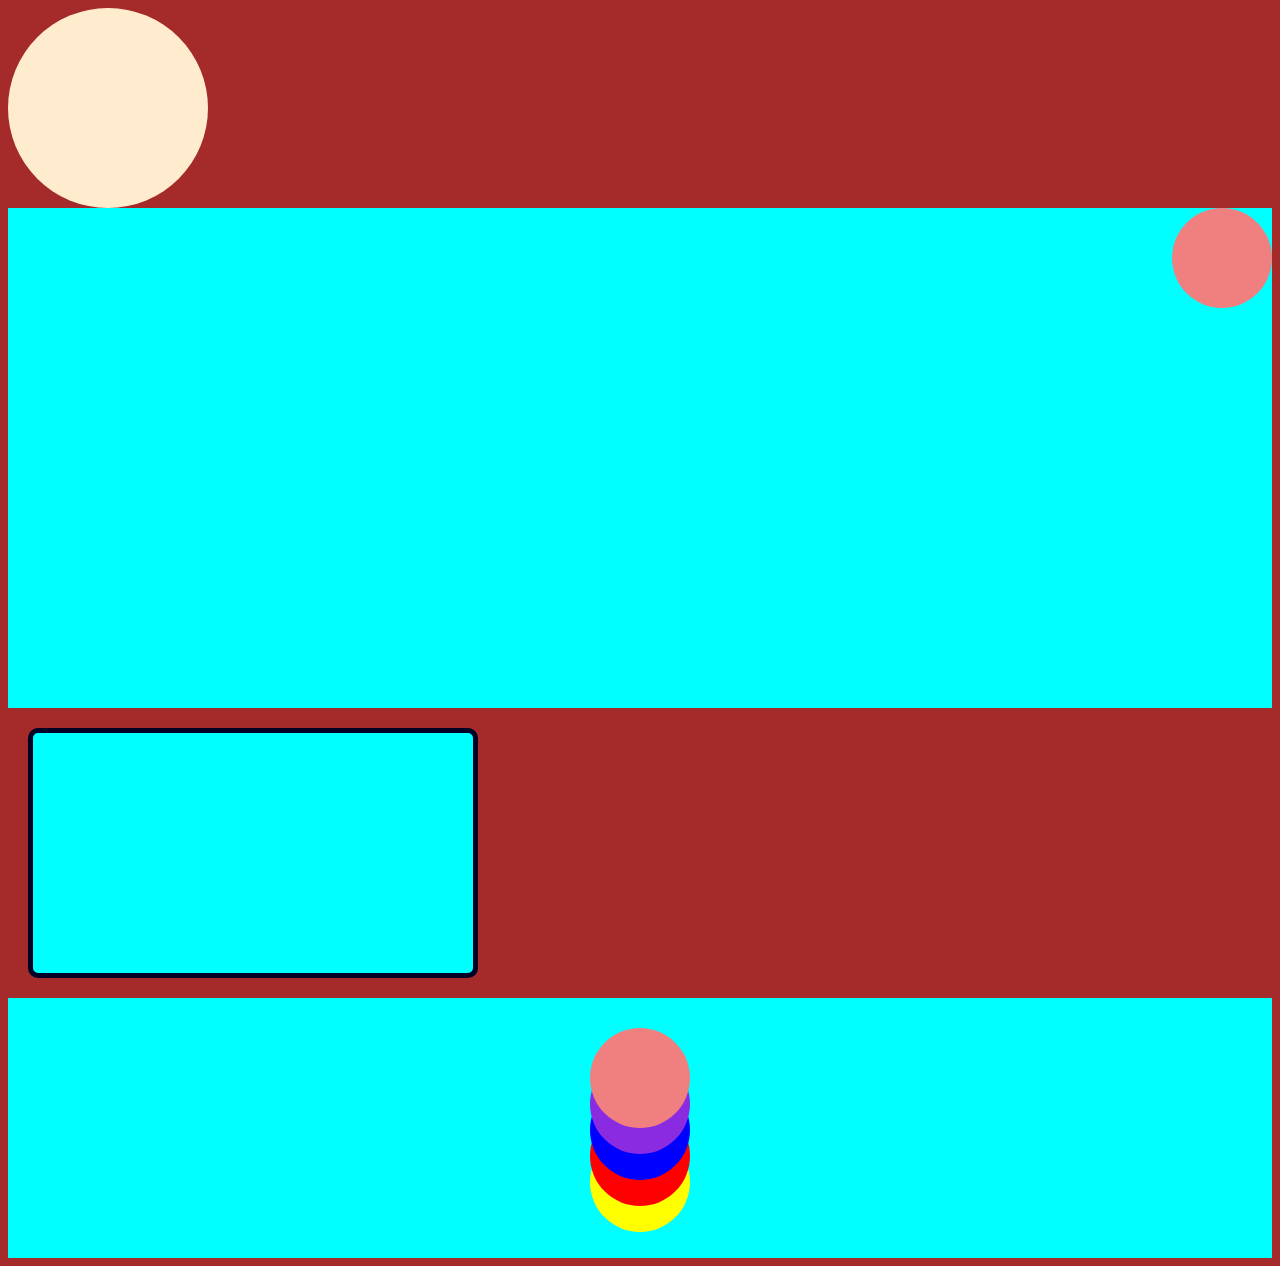
<file: pop_quiz/index.html>
<!DOCTYPE html>
<html lang="en">

<head>
    <link rel="stylesheet" href="./src/quiz-style.css">
    <meta charset="UTF-8">
    <meta http-equiv="X-UA-Compatible" content="IE=edge">
    <meta name="viewport" content="width=device-width, initial-scale=1.0">
    <title>Pop Quiz</title>
</head>

<body>

    <div class="circle"></div>
    <div class="parent">
        <div class="child"></div>
    </div>

    <div class="display" >
    </div>

    <container>
        <div class="one-circle"></div>
        <div class="two-circle"></div>
        <div class="three-circle"></div>
        <div class="four-circle"></div>
        <div class="five-circle"></div>
    </container>


    <script src="app.js"></script>
</body>

</html>
</file>
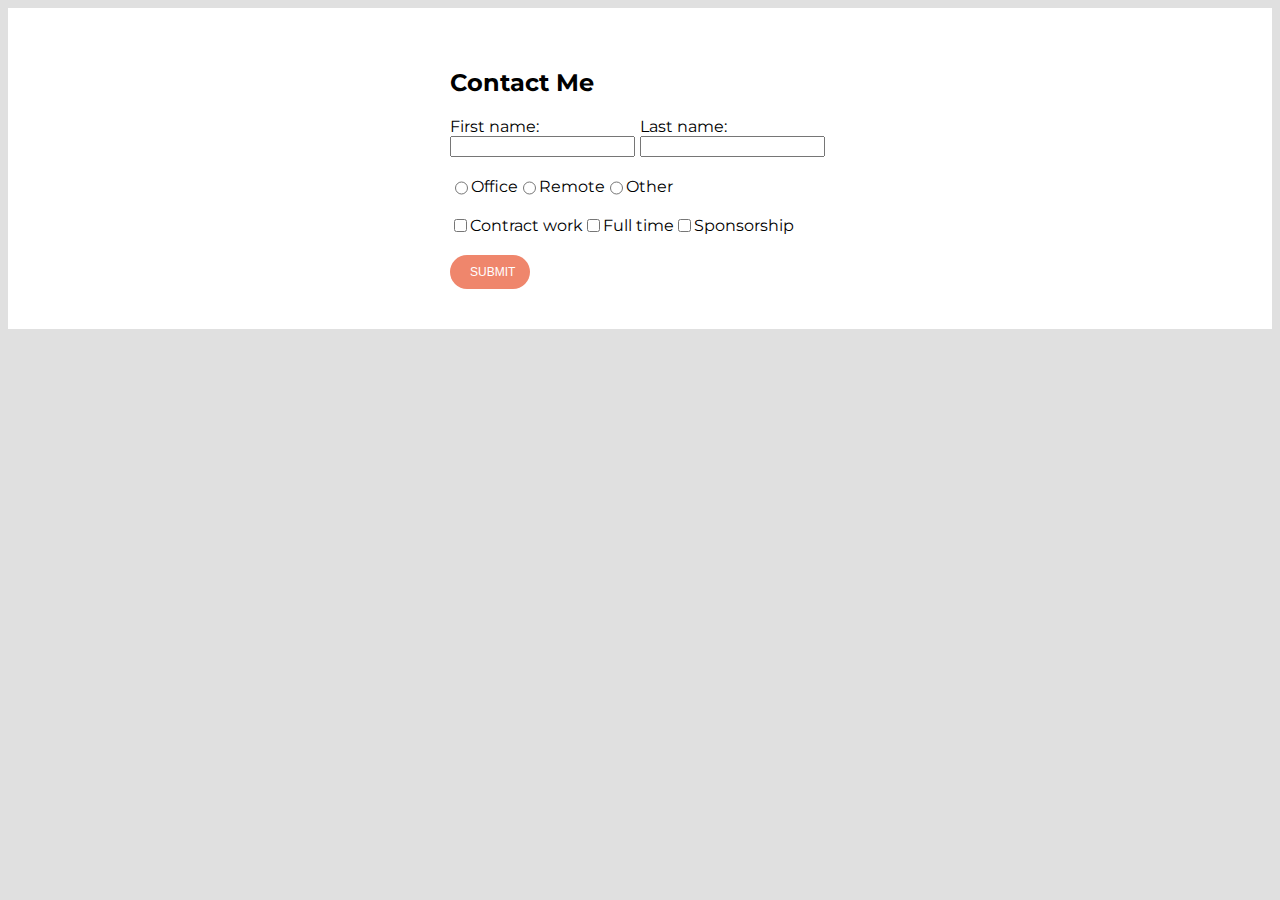
<file: pages/contact.html>
<!DOCTYPE html>
<html lang="en">
<head>
    <meta charset="UTF-8">
    <meta http-equiv="X-UA-Compatible" content="IE=edge">
    <meta name="viewport" content="width=device-width, initial-scale=1.0">
    
    <link rel="preconnect" href="https://fonts.googleapis.com">
    <link rel="preconnect" href="https://fonts.gstatic.com" crossorigin>
    <link href="https://fonts.googleapis.com/css2?family=Montserrat:wght@100;300;400&display=swap" rel="stylesheet">
    
    <link rel="stylesheet" href="../styles.css">

    <title>Contact</title>
</head>
<body>
    <section >
        <form>

            <h2>Contact Me</h2>

                <div class="input-section">

                    <div class="input-group">
                        <label for="first-name">First name:</label>
                        <input type="text" id="first-name" name="first-name" value=""></input>
                    </div>
                    <div class="input-group">
                        <label for="second-name">Last name:</label>
                        <input type="text" id="second-name" name="second-name" value=""></input>
                    </div>

                </div>

                <div class="input-section">

                    <input type="radio" id="office" name="office" value="office"></input>
                    <label for="office">Office</label>

                    <input type="radio" id="remote" name="remote" value="remote"></input>
                    <label for="remote">Remote</label>

                    <input type="radio" id="other" name="other" value="other"></input>
                    <label for="other">Other</label>

                </div>
                <div class="input-section">

                    <input type="checkbox" id="contract" name="contract" value="contract"></input>
                    <label for="contract">Contract work</label>

                    <input type="checkbox" id="full-time" name="full-time" value="full-time"></input>
                    <label for="full-time">Full time</label>

                    <input type="checkbox" id="sponsorship" name="sponsorship" value="sponsorship"></input>
                    <label for="sponsorship">Sponsorship</label>
                </div>
                <div>
                    <input class="button" type="submit" value="submit"></input>
                </div>
                   
        </form>
    </section>


    
</body>
</html>
</file>
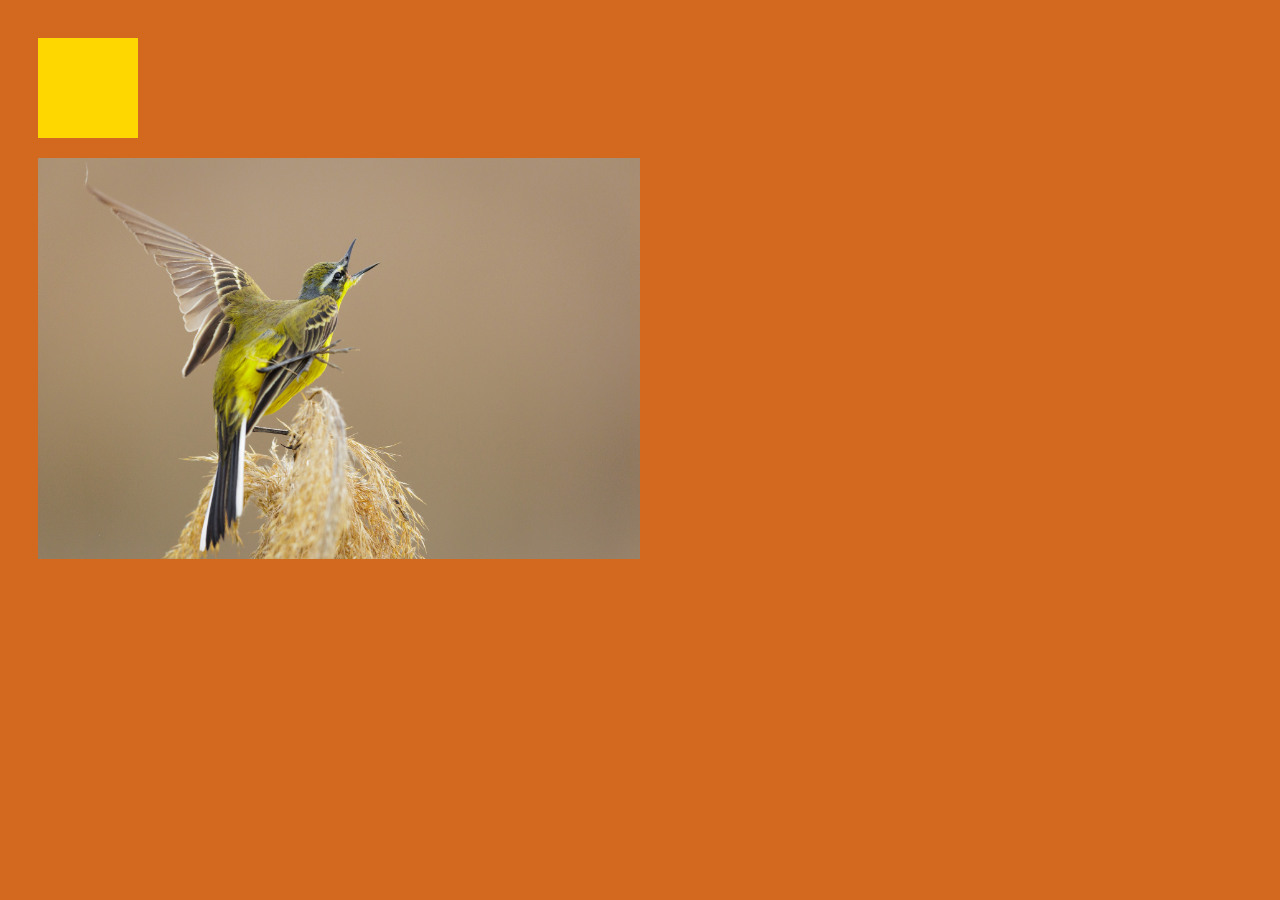
<file: pop_quiz/createElement.html>
<!DOCTYPE html>
<html lang="en">
<head>
    <meta charset="UTF-8">
    <meta http-equiv="X-UA-Compatible" content="IE=edge">
    <meta name="viewport" content="width=device-width, initial-scale=1.0">
    <link rel="stylesheet" href="./src/createElement.css">
    <title>Create Element</title>
</head>
<body>


    <script src="./src/createElement.js"></script>
</body>
</html>
</file>
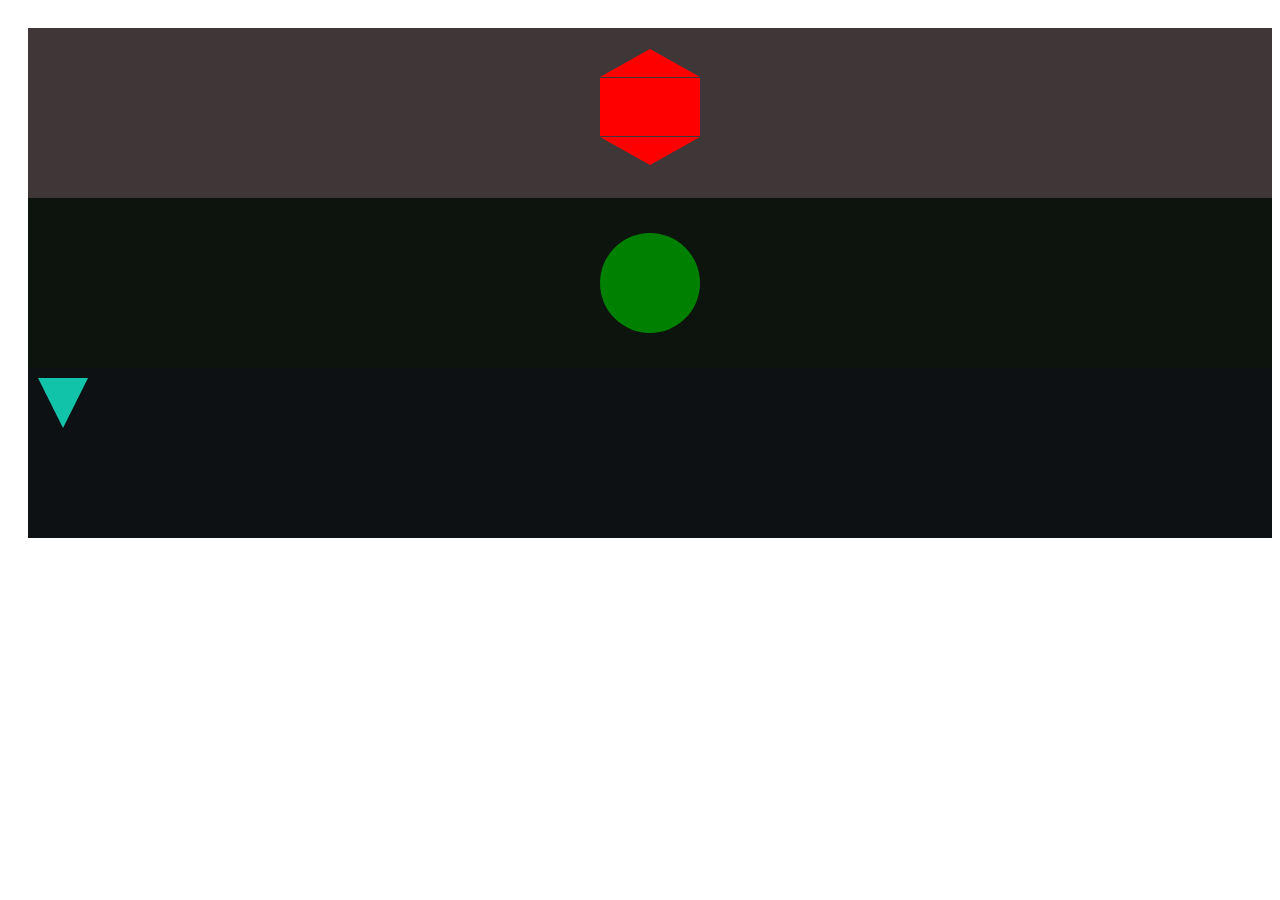
<file: pop_quiz/eventListener.html>
<!DOCTYPE html>
<html lang="en">
<head>
    <meta charset="UTF-8">
    <meta http-equiv="X-UA-Compatible" content="IE=edge">
    <meta name="viewport" content="width=device-width, initial-scale=1.0">
    <link rel="stylesheet" href="./src/eventListener.css">
    <script src="./src/eventListener.js"></script>
    <title>Add Event Listener</title>
</head>
<body>

    <div class="hexagonPlace">
        <div class="hexagon"></div>
    </div>

    <div class="circlePlace">
        <div class="circle"></div>
    </div>

    <div class="trianglePlace">
        <div class="triangle"></div>
    </div>


    
   
</body>
</html>
</file>
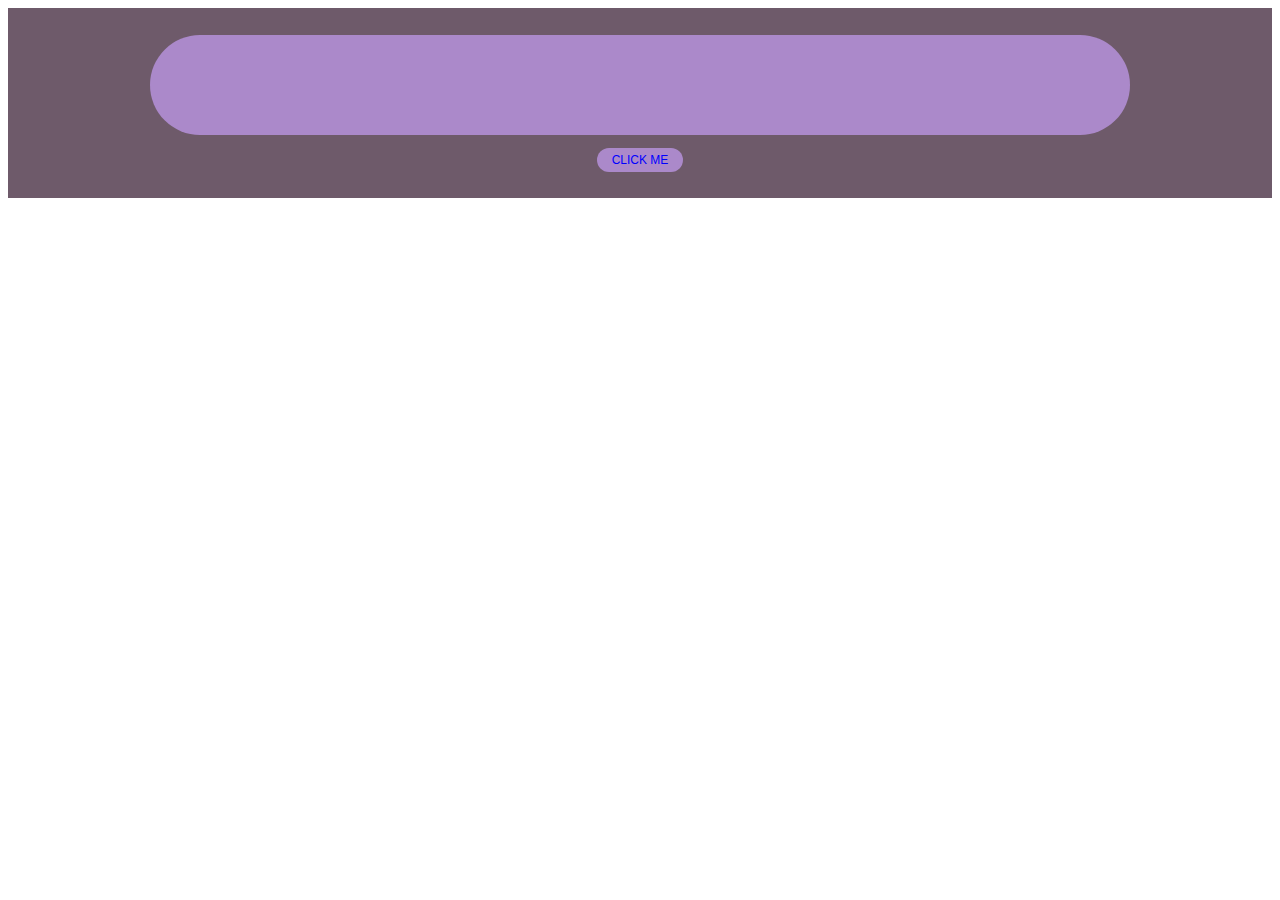
<file: pop_quiz/getPostPutDelete.html>
<!DOCTYPE html>
<html lang="en">
<head>
    <meta charset="UTF-8">
    <meta http-equiv="X-UA-Compatible" content="IE=edge">
    <meta name="viewport" content="width=device-width, initial-scale=1.0">
    <link rel="stylesheet" href="./src/getPostPutDelete.css">
    <title>Get Post Put Delete</title>
</head>
<body>
    <div class="circle-place">
        <div class="circle"></div>
        <button class="buttonFirst">click me</button>
    </div>
    

    <script src="./src/getPostPutDelete.js"></script>
</body>
</html>
</file>
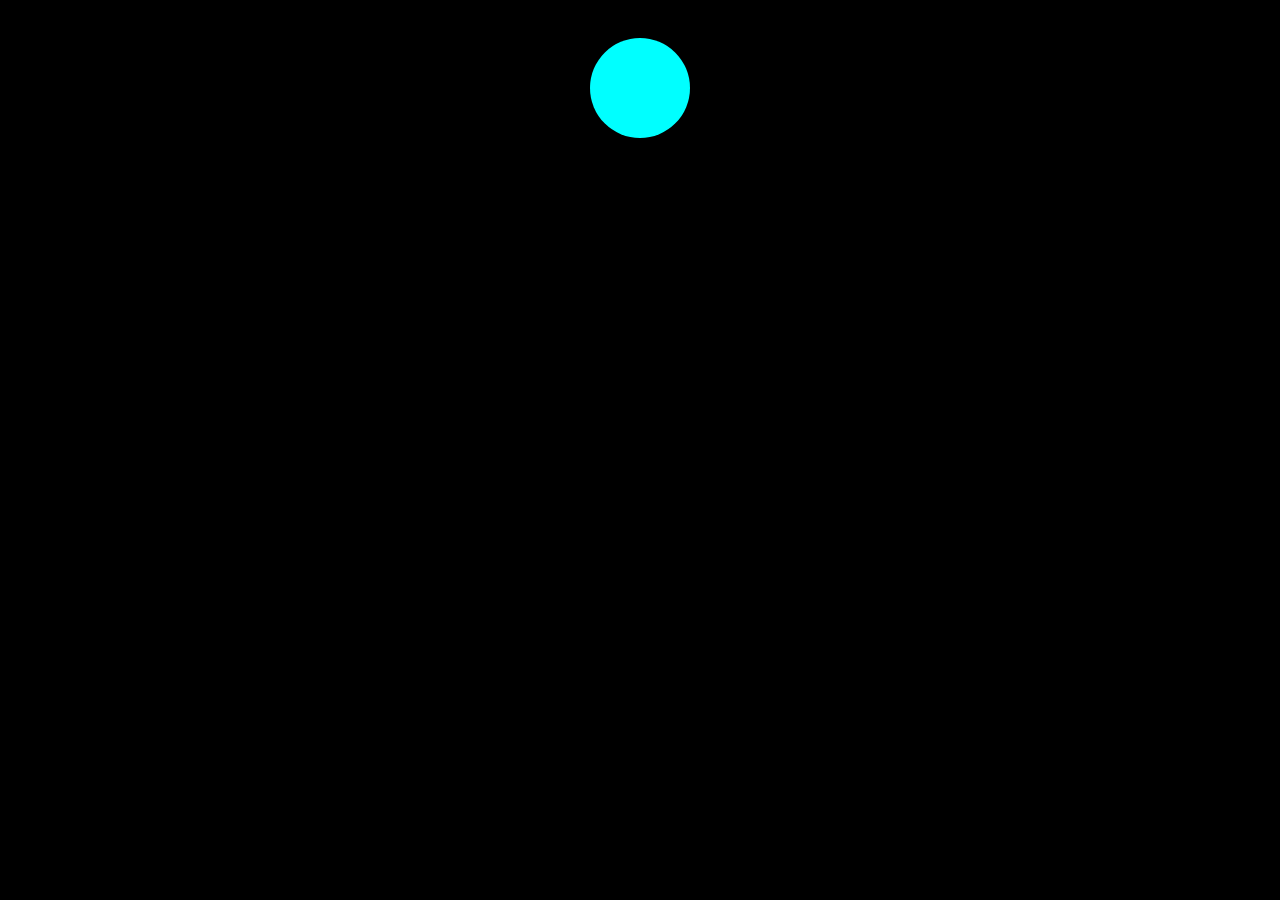
<file: pop_quiz/includes.html>
<!DOCTYPE html>
<html lang="en">
<head>
    <meta charset="UTF-8">
    <meta http-equiv="X-UA-Compatible" content="IE=edge">
    <meta name="viewport" content="width=device-width, initial-scale=1.0">
    <link rel="stylesheet" href="./src/includes.css">
    <title>Includes</title>
</head>
<body>

    <div class="circle"></div>
    

    <script src="./src/includes.js"></script>
</body>
</html>
</file>
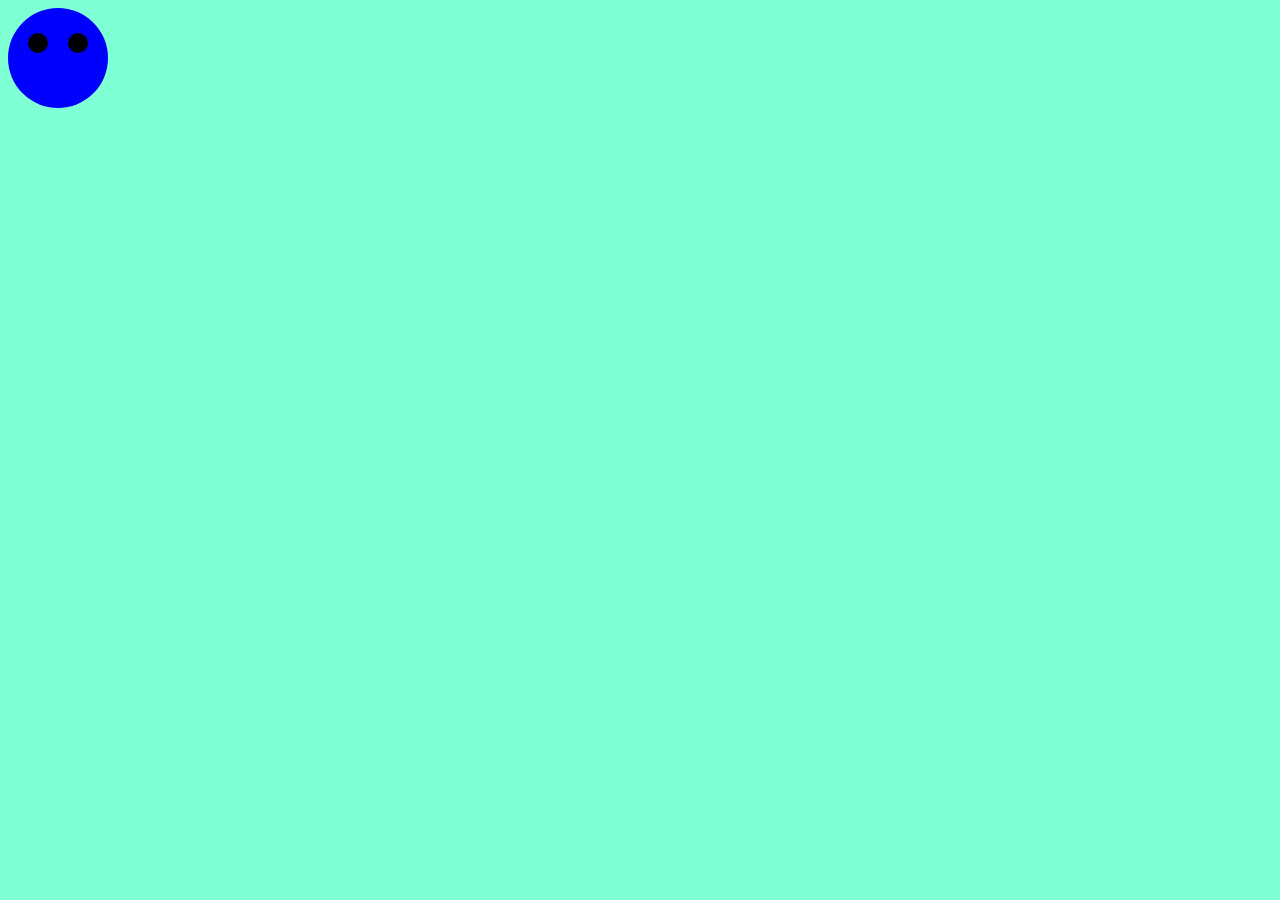
<file: pop_quiz/keys.html>
<!DOCTYPE html>
<html lang="en">
<head>
    <meta charset="UTF-8">
    <meta http-equiv="X-UA-Compatible" content="IE=edge">
    <meta name="viewport" content="width=device-width, initial-scale=1.0">
    <link rel="stylesheet" href="./src/keys.css">
    <title>Keys</title>
</head>
<body>
    <div class="circle">
        <div class="eye-container">
            <div class="eye"></div>
            <div class="eye"></div>
        </div>
        <div class="smile"></div>
        
    </div>


    <script src="./src/keys.js"></script>
</body>
</html>
</file>
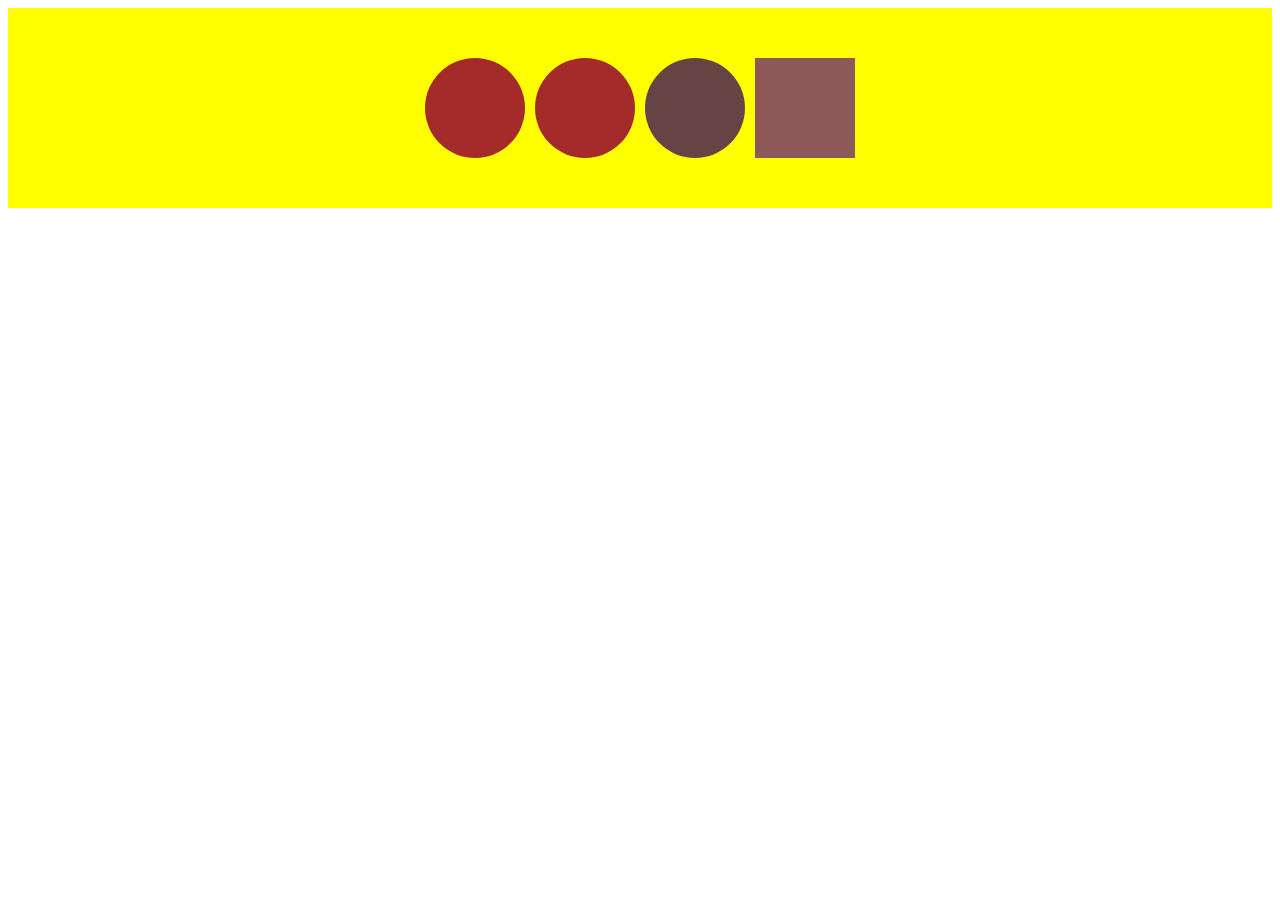
<file: pop_quiz/querySelector.html>
<!DOCTYPE html>
<html lang="en">
<head>
    <meta charset="UTF-8">
    <meta http-equiv="X-UA-Compatible" content="IE=edge">
    <meta name="viewport" content="width=device-width, initial-scale=1.0">
    <link rel="stylesheet" href="./src/querySelector.css">
    <script src="./src/querySelector.js"></script>
    <title>Query Selector</title>
</head>
<body>

    <div class="circle-place">
        <div class="circle">

        </div>
        <div class="circle">
            
        </div>
        <div class="red-circle" id="main">
            
        </div>
        <div class="firstSquere">
            
        </div>
    </div>
    
</body>
</html>
</file>
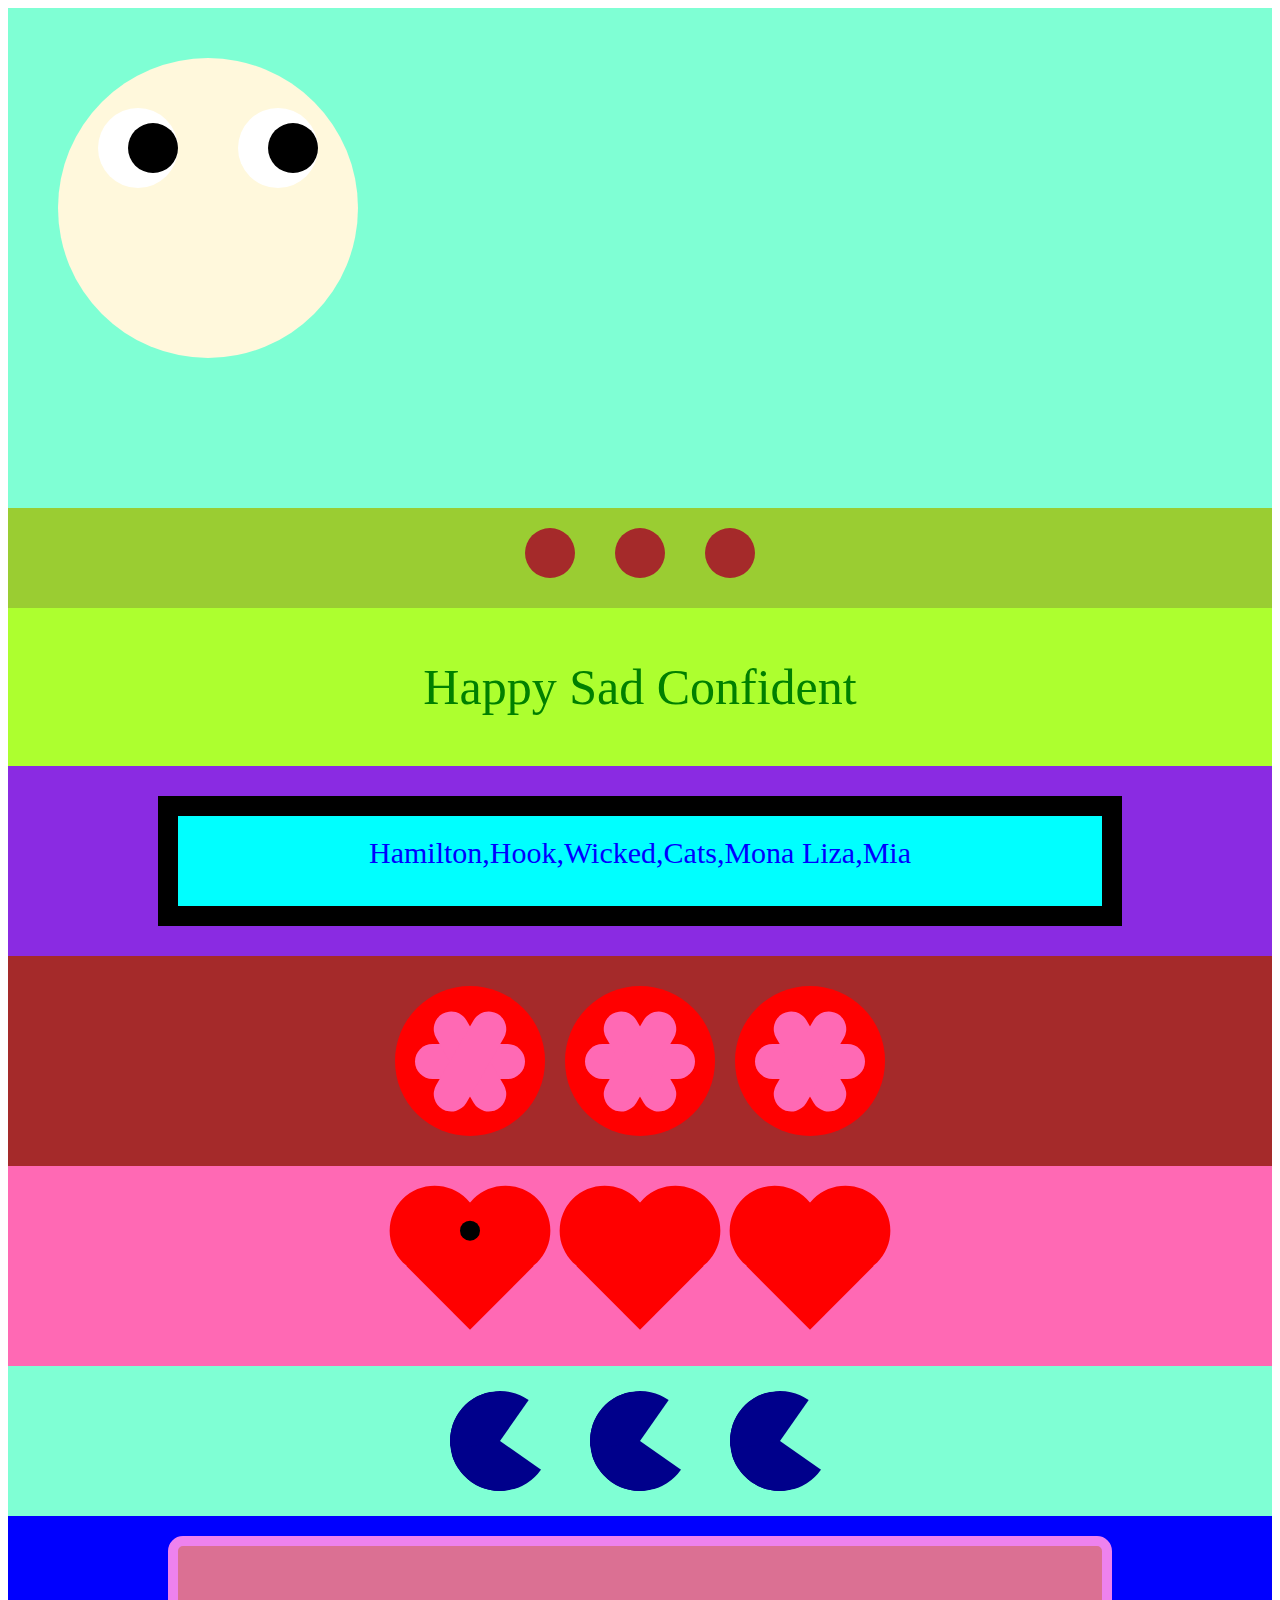
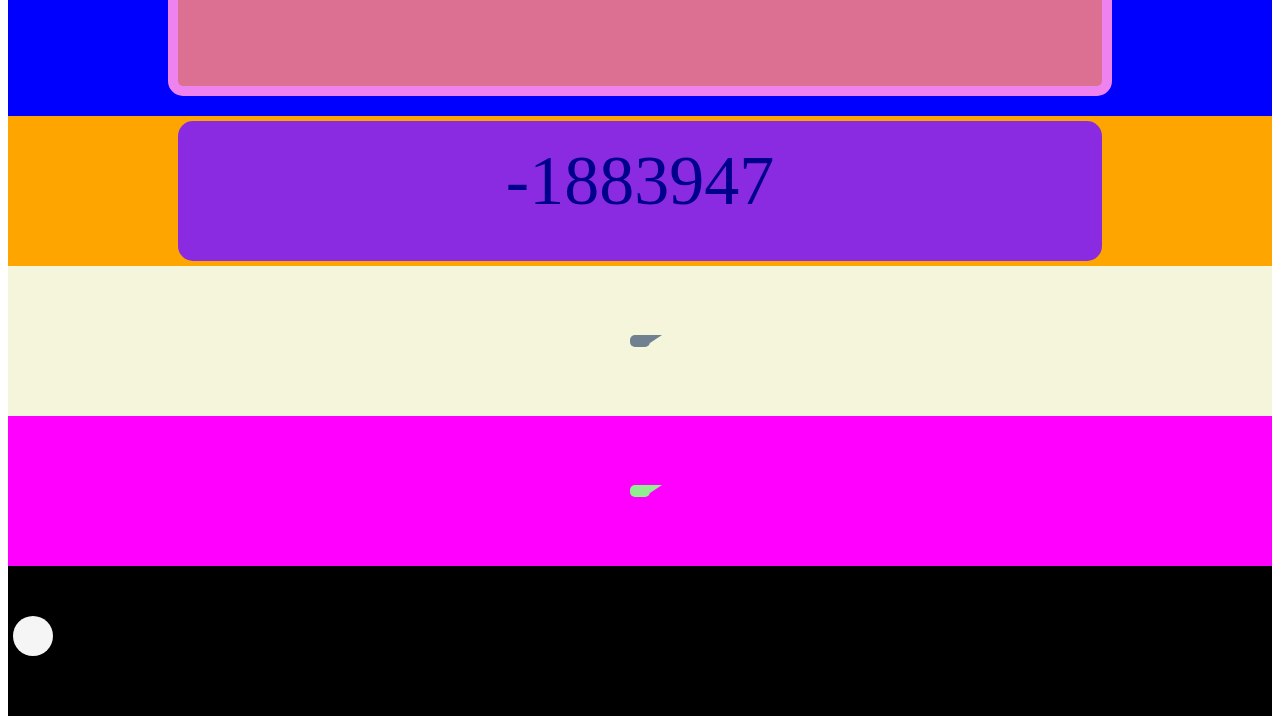
<file: pop_quiz/training.html>
<!DOCTYPE html>
<html lang="en">
<head>
    <meta charset="UTF-8">
    <meta http-equiv="X-UA-Compatible" content="IE=edge">
    <meta name="viewport" content="width=device-width, initial-scale=1.0">
    <link rel="stylesheet" href="./src/training.css"> 
   
    <title>Training</title>
</head>
<body>
    <div class="container">
        <div class="face">

            <div class="eye-container">
    
                <div class="eye">
                    <div class="eyeballs"></div>
                </div>
    
                <div class="eye">
                    <div class="eyeballs"></div>
                </div>
    
            </div>
        </div>
    </div>

   <div class="balls-place">
        <div class="balls">
        </div>
        <div class="balls">
        </div>
        <div class="balls">
        </div>
    </div>


    <div class="text-area">
        <div class="text">

        </div>
    </div>

    <div class="cinema">
        <div class="display">

        </div>
    </div>

    <div class="flowers-area">
        <div class="circles">
            <div class="flowers">

            </div>
        </div>
        <div class="circles">
            <div class="flowers">
                
            </div>
        </div>
        <div class="circles">
            <div class="flowers">
                
            </div>
        </div>
    </div>

    <div class="hearts-place">
        <div class="heart">
            <div class="dot">

            </div>
        </div>
        <div class="heart">
            
        </div>
        <div class="heart">
            
        </div>
    </div>

    <div class="circ-place">
        <div class="circ">
            
        </div>
        <div class="circ">
            
        </div>
        <div class="circ">
            
        </div>
    </div>

    <div class="blue">
        <div class="pink"></div>
    </div>

    <div class="orange-area">
        <div class="date-place"></div>
    </div>

    <div class="bubble-place">
        <div class="bubble"></div>
        <div class="speech"></div>
    </div>

    <div class="place-bubble">
        <div class="bubble2"></div>
        
    </div>
  
    <div class="ccPlace">
        <div class="cc"></div>
        
    </div>





 
    <script src="./src/training.js"></script>  
</body>
</html>
</file>
<file: pop_quiz/src/quiz-style.css>
body {
    background-color:brown
}

.circle {
    border-radius: 50%; 
    background-color: blanchedalmond; 
    width: 200px; height: 200px;
}

.parent {
    display: flex;
    justify-content: end;
    background-color: aqua;
    width: 100%;
    height:500px;
}

.child {
    background-color: lightcoral;
    width: 100px;
    height: 100px;
    border-radius: 50px;
}

.display {
    width: 400px;
    height: 200px;
    background-color: aqua;
    border: 5px solid rgb(1, 1, 38);
    border-radius: 10px;
    margin: 20px;
    padding: 20px;
    text-align: center;
    font-size: 50px;
    color: brown;
}

container {
    background-color: aqua;
    height: 100px;
    display: flex;
    justify-content: center;
    align-items: center;
    padding: 80px;
    position: relative;
    z-index: -5;
}

.one-circle {
    border-radius: 50px;
    width: 100px;
    height: 100px;
    background-color: lightcoral;
    position: absolute;
    text-align: center;
    z-index: 1;
    bottom: 50%;
}

.two-circle {
    border-radius: 50px;
    width: 100px;
    height: 100px;
    background-color: blueviolet;
    position: absolute;
    z-index: -1;
    bottom: 40%;
}

.three-circle {
    border-radius: 50px;
    text-align: center;
    width: 100px;
    height: 100px;
    background-color: blue;
    position: absolute;
    z-index: -2;
    bottom: 30%;
}

.four-circle {
    border-radius: 50px;
    text-align: center;
    width: 100px;
    height: 100px;
    background-color: red;
    position: absolute;
    z-index: -3;
    bottom: 20%;
}

.five-circle {
    border-radius: 50px;
    text-align: center;
    width: 100px;
    height: 100px;
    background-color: yellow;
    position: absolute;
    z-index: -4;
    bottom: 10%;
}
</file>
<file: styles.css>
body {
    display: flex;
    flex-direction: column;
    font-family: 'Montserrat', sans-serif;
    background-color: #e0e0e0;
}

nav {
    width: 100%;
    height: 50px;
    display: flex;
    justify-content: space-between;
    
}

.nav-bar {
    display: flex;
    justify-content: flex-end;
    list-style-type: none;
    text-transform: uppercase;
    font-size: 12px;
}

li {
    margin: 15px 5px;
}

.logo {
    height: 30px;
    margin: 15px 30px;
}

.hero {
    width: 100%;
    display: flex;
    justify-content: space-between;
    flex-wrap: wrap;
  
}

.hcolor {
    /*background-color: grey;*/
    background-image: repeating-linear-gradient(black,  #ef866c);
    -webkit-background-clip: text;
    background-clip: text;
    color:transparent;
}

.hero-image {
    width: 300px;
   /* height: 304px;*/
    margin: 30px;
    border-radius: 5px;
    background-color: transparent;
    /*mix-blend-mode: multiply;*/
}

.hero-info {
    margin: 30px;
    justify-content: center;
    max-width: 300px;
}

@media only screen and (max-width: 800px) {
    .hero-info {
        max-width: 700px;
    }
    .hero-image{
        visibility: hidden;
        height: 0px;
    }
    section {
        padding: 20px 0 0 0;
    }
}
.styled-break {
    width: 30px;
    height: 5px;
    background-color: #a17dfa;
    border-radius: 2.5px;
    margin: 30px 0;
}

#name {
    font-size: 42px;
}

.button {
    border: 0;
    padding: 10px 20px;
    background-color: #ef866c;
    width: 80px;
    border-radius: 20px;
    color: #ffffff;
    text-transform: uppercase;
    font-size: 12px;
    text-align: center;

    /*border: 0;
    padding: 0 20px;
    font-size: 20px;
    text-align: center;
    line-height: 2.5;
    width: 150px;
    color: rgb(255, 255, 255);
    text-shadow: 1px 1px 1px #000;
    background-color: rgba(220, 0, 0, 1);
    background-image: linear-gradient(to top left, rgba(0,0,0,0.2), rgba(0,0,0,0.2) 30%, rgb(0,0,0,0));
    box-shadow: inset 2px 2px 3px rgba(255,255,255,0.6), inset -2px -2px 3px rgba(0, 0, 0, 0.6);
    border-radius: 10px;*/
}

.button:hover {
    background-color: #ef744b;
}

.button:active {
    box-shadow: inset -2px -2px 3px rgba(255, 255, 255, 0.6);
}

form {
    margin: 0 0 40px 0;;
}

.input-section {
    display: flex;
    margin: 20px 0;
}

.input-group {
   display: flex;
   flex-direction: column; 
   margin: 0 5px 0 0;
   
}

section {
    width: 100%; 
    display: flex;
    justify-content: center;
    align-items: center;
    /*background-image: repeating-linear-gradient(red, yellow);*/
    /*background-image:  repeating-linear-gradient(to bottom right, red, yellow 10%, green 10%);*/
   /* background-color: green;*/
    flex-wrap: wrap;
    padding: 40px 0 0 0;
    background-color: #ffffff;
}

.about-me {
    width: 300px;
    margin: 5px;
    display: flex;
    justify-content: space-around;
   /*align-items: center;*/
   margin: 5px;
}

.my_picture {
    width: 100px;
    border-radius: 5%;
    border: 1px solid gray;
  
}

.info {
    max-width: 300px;
    margin: 30px;
}

#main {
    box-shadow: 2px 2px 5px grey;
}

.test {
    height: 50px;
    width: 50px;
    background-color: red;
    margin: 10px;
    border-radius: 5px;
}
footer {
    background-color: rgb(0, 255, 115);
    display: flex;
    justify-content: center;
    
}

a {
    text-decoration: none;
    color: #000;
}

a:hover {
    color: orangered;
}

a:active {
    color: purple;
}

.fa-regular {
    margin: 5px;
}
</file>
<file: pop_quiz/src/createElement.css>
body {
    padding: 30px;
    background-color: chocolate;
}

div {
    height: 100px;
    width: 100px;
    background-color: gold;
}

img {
    margin-top: 20px;
    width: 50%;
    
}
</file>
<file: pop_quiz/src/eventListener.css>
body {
    padding: 20px;
}
.hexagonPlace {
    background-color: rgb(63, 55, 55);
    width: 100%;
    height: 150px;
    padding: 10px;
    display: flex;
    justify-content: center;
}

.hexagon {
    width: 100px;
    height: 57.735px;
    background: red;
    position: relative;
    top: 40px;
}
.hexagon::before {
    content: "";
    position: absolute;
    top: -28.8675px;
    left: 0;
    width: 0;
    height: 0;
    border-left: 50px solid transparent;
    border-right: 50px solid transparent;
    border-bottom: 28.8675px solid red;
}
.hexagon::after {
    content: "";
    position: absolute;
    bottom: -28.8675px;
    left: 0;
    width: 0;
    height: 0;
    border-left: 50px solid transparent;
    border-right: 50px solid transparent;
    border-top: 28.8675px solid red;
}

.circlePlace {
    background-color: rgb(13, 19, 13);
    width: 100%;
    height: 150px;
    padding: 10px;
    display: flex;
    justify-content: center;
    align-items: center;
}

.circle {
    height: 100px;
    width: 100px;
    border-radius: 50%;
    background-color: green;
}

.red-circle {
    background-color: red;
    height: 100px;
    width: 100px;
    border-radius: 50%;
}

.trianglePlace {
    position: relative;
    background-color: rgb(13, 17, 19);
    width: 100%;
    height: 150px;
    padding: 10px;
}

.triangle {
    position: absolute;
	width: 0;
	height: 0;
	border-left: 25px solid transparent;
	border-right: 25px solid transparent;
	border-top: 50px solid rgb(17, 196, 169);
    
}
</file>
<file: pop_quiz/src/getPostPutDelete.css>
.circle-place {
    height: 150px;
    background-color: rgb(110, 90, 106);
    padding: 20px;
    display: flex;
    flex-direction: column;
    align-items: center;
    justify-content: space-around;
}

.circle {
    height: 100px;
    width: 80%;
    background-color: rgb(171, 137, 202);
    border-radius: 50px;
    text-align: center;
    color: blue;
    font-size: 25px;
    
}

.buttonFirst {
    border-radius: 25px;
    padding: 5px 15px;
    border-style: none;
    background-color: rgb(171, 137, 202);
    text-transform: uppercase;
    font-size: 12px;
    color: blue;
    
}

.buttonFirst:hover {
    background-color:  rgb(183, 157, 206);
}

.buttonFirst:active {
    box-shadow: rgba(0, 0, 0, 0.17) 0px -23px 25px 0px inset, rgba(0, 0, 0, 0.15) 0px -36px 30px 0px inset, rgba(0, 0, 0, 0.1) 0px -79px 40px 0px inset, rgba(0, 0, 0, 0.06) 0px 2px 1px, rgba(0, 0, 0, 0.09) 0px 4px 2px, rgba(0, 0, 0, 0.09) 0px 8px 4px, rgba(0, 0, 0, 0.09) 0px 16px 8px, rgba(0, 0, 0, 0.09) 0px 32px 16px;
}
</file>
<file: pop_quiz/src/includes.css>
body {
    background-color: black;
    padding: 30px;
    display: flex;
    justify-content: center;
}

.circle{
    height: 100px;
    width: 100px;
    border-radius: 50%;
    background-color: aqua;
}
</file>
<file: pop_quiz/src/keys.css>
body {
    font-family: sans-serif;
    background-color: aquamarine;
    /* display: flex;
    justify-content: center;
    margin-top: 80px; */
}

.circle {
    width: 100px;
    height: 100px;
    border-radius: 50px;
    background-color: blue;
    position:absolute;
}

.eye-container {
    height: 50px;
    width: 100px;
    display: flex;
    /* flex-direction: row; */
    margin-left: 10px;
    margin-top: 15px;
    
}

.eye {
    width: 20px;
    height: 20px;
    border-radius: 50%;
    background-color: black;
    margin: 10px;
}

.smile{

    position:absolute;
    left:25%;
    width:55%;
    height:20%;
    background-color:blue;
    border-radius:100%;
    /* border-bottom:solid 3px #000;
    border-top: solid 3px #000; */
    bottom:15px;
    
    }
</file>
<file: pop_quiz/src/querySelector.css>
.circle-place {
    width: 100%;
    height: 200px;
    background-color: yellow;
    display: flex;
    justify-content: center;
    align-items: center;
}

.circle {
    height: 100px;
    width: 100px;
    background-color: brown;
    border-radius: 50%;
    margin: 5px;
}

.red-circle {
    height: 100px;
    width: 100px;
    background-color: rgb(103, 68, 68);
    border-radius: 50%;
    margin: 5px;
}

.firstSquere {
    height: 100px;
    width: 100px;
    background-color: rgb(142, 88, 88);
    margin: 5px;
}
</file>
<file: pop_quiz/src/training.css>
.container {
  height: 400px;
  padding: 50px;
  background-color: aquamarine;
  position: relative;
}

.face {
  width: 300px;
  height: 300px;
  border-radius: 50%;
  background-color: cornsilk;
  position: absolute;
}

.eye-container {
  display: flex;
  flex-direction: row;
  justify-content: space-between;
  padding-top: 50px;
  padding-left: 40px;
  padding-right: 40px;
}

.eye {
  width: 80px;
  height: 80px;
  border-radius: 50%;
  background-color: white;
  display: flex;
  justify-content: right;
  align-items: center;
}

.eyeballs {
  width: 50px;
  height: 50px;
  border-radius: 50%;
  background-color: black;
}

.balls-place {
  height: 100px;
  background-color: yellowgreen;
  display: flex;
  justify-content: center;
}

.balls {
  height: 50px;
  width: 50px;
  border-radius: 50%;
  background-color: brown;
  margin: 20px;
}

.text-area {
  background-color: greenyellow;
  text-align: center;
  font-size: 50px;
  color: green;
  padding: 50px;
}

.cinema {
  background-color: blueviolet;
  display: flex;
  justify-content: center;
}

.display {
  width: 70%;
  height: 50px;
  background-color: aqua;
  border: solid black 20px;
  margin: 30px 0;
  text-align: center;
  color: blue;
  padding: 20px;
  font-size: 30px;
}

.flowers-area {
  padding: 20px 0;
  display: flex;
  justify-content: center;
  background-color: brown;
}

.circles {
  width: 150px;
  height: 150px;
  border-radius: 50%;
  background-color: red;
  margin: 10px;
  display: flex;
  justify-content: center;
  align-items: center;
}

.flowers {
  width: 110px;
  height: 35px;
  background-color: hotpink;
  border-radius: 50px;
}

.flowers::before {
  content: "";
  display: block;
  position: absolute;
  width: 110px;
  height: 35px;
  background-color: hotpink;
  border-radius: 50px;
  transform: rotate(60deg);
}

.flowers::after {
  content: "";
  display: block;
  width: 110px;
  height: 35px;
  background-color: hotpink;
  border-radius: 50px;
  transform: rotate(-60deg);
}

.hearts-place {
  background-color: hotpink;
  height: 200px;
  display: flex;
  justify-content: center;
  align-items: center;
  
}

.heart{
  width: 90px;
  height: 90px;
  transform: rotate(45deg);
  transform-origin: center;
  position: relative;
  background: red;
  margin: 40px ;
}
.heart::before, .heart::after{
  content: '';
  position: absolute;
  width: 90px;
  height: 90px;
  border-radius: 50%;
  background: red;
}
.heart::before{
  left: -50px;
}
.heart::after{
  top: -50px;
}

.dot {
  height: 20px;
  width: 20px;
  border-radius: 50%;
  background-color: black;
  position: absolute;
  z-index: 3;
  top: 10px;
  left: 10px
}

.circ-place {
  height: 150px;
  background-color: aquamarine;
  display: flex;
  justify-content: center;
  align-items: center;
}

.circ {
  width: 0px;
  height: 0px;
  border-radius: 50px;
  border: 50px solid darkblue;
  border-top-color: transparent;
  transform: rotate(80deg);
  margin: 20px;
}

.blue {
  background-color: blue;
  display: flex;
  justify-content: center;
}

.pink {
  width: 70%;
  height: 100px;
  background-color: palevioletred;
  border: solid violet 10px;
  border-radius: 15px;
  margin: 20px 0;
  padding: 20px;
  font-size: 30px;
  text-align: center;
}

.orange-area {
  width: 100%;
  height: 150px;
  background-color: orange;
  display: flex;
  justify-content: center;
  align-items: center;
}

.date-place {
  width: 70%;
  height: 100px;
  padding: 20px;
  background-color: blueviolet;
  border-radius: 15px;
  text-align: center;
  font-size: 70px;
  color: darkblue;
}

.bubble-place {
  height: 150px;
  background-color: beige;
  display: flex;
  justify-content: center;
  align-items: center;
}

.bubble {
  position: absolute;
  background: slategray;
  padding: 6px 10px;
  border-radius: 5px 0 5px 5px;
  color: black;
  font-size: 40px;
  text-align: center;
}

.bubble:after {
  content: '';
  position: absolute;
  left: 100%;
  top: 0;
  border-top: 8px solid slategray;
  border-right: 12px solid transparent;
}

/* .bubble {
      background-color: lightgreen;
      width: 300px;
      height: 150px;
      border-radius: 50px;
      color: gray;
      font-size: 30px;
      text-align: center;
      padding: 20px;
}

.speech {
    width: 0;
    height: 0;
    border-top: 30px solid lightgreen;
    border-left: 30px solid transparent;
    margin-left: 220px;
}
*/

.place-bubble {
  height: 150px;
  background-color: fuchsia;
  display: flex;
  justify-content: center;
  align-items: center;
}

.bubble2 {
  position: absolute;
  background: lightgreen;
  padding: 6px 10px;
  border-radius: 5px 0 5px 5px;
  color: black;
  font-size: 10px;
  text-align: center;
}

.bubble2:after {
  content: '';
  position: absolute;
  left: 100%;
  top: 0;
  border-top: 8px solid lightgreen;
  border-right: 12px solid transparent;
}

.ccPlace {
  height: 150px;
  background-color: black;
  position: relative;

}

.cc {
  height: 40px;
  width: 40px;
  border-radius: 50%;
  background-color: whitesmoke;
  position: absolute;
  top: 50px;
  left: 5px;
}
</file>
